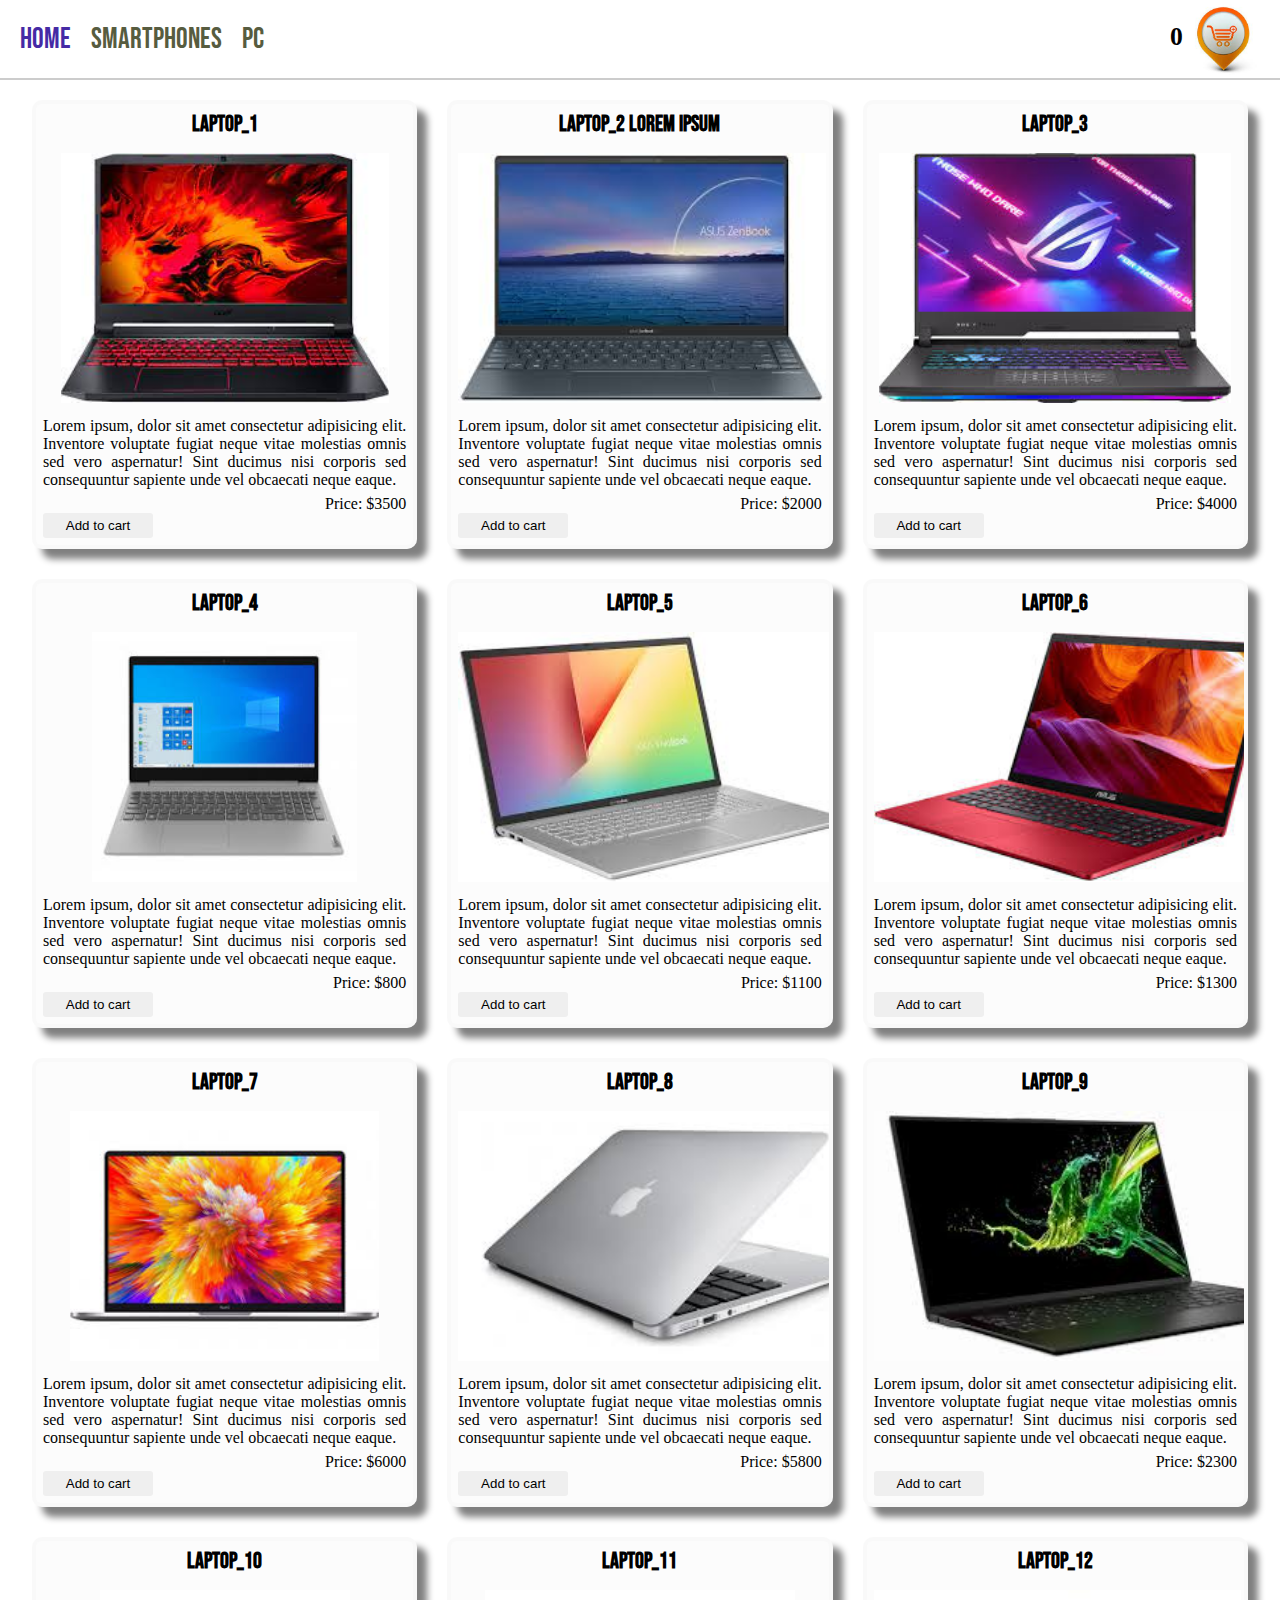
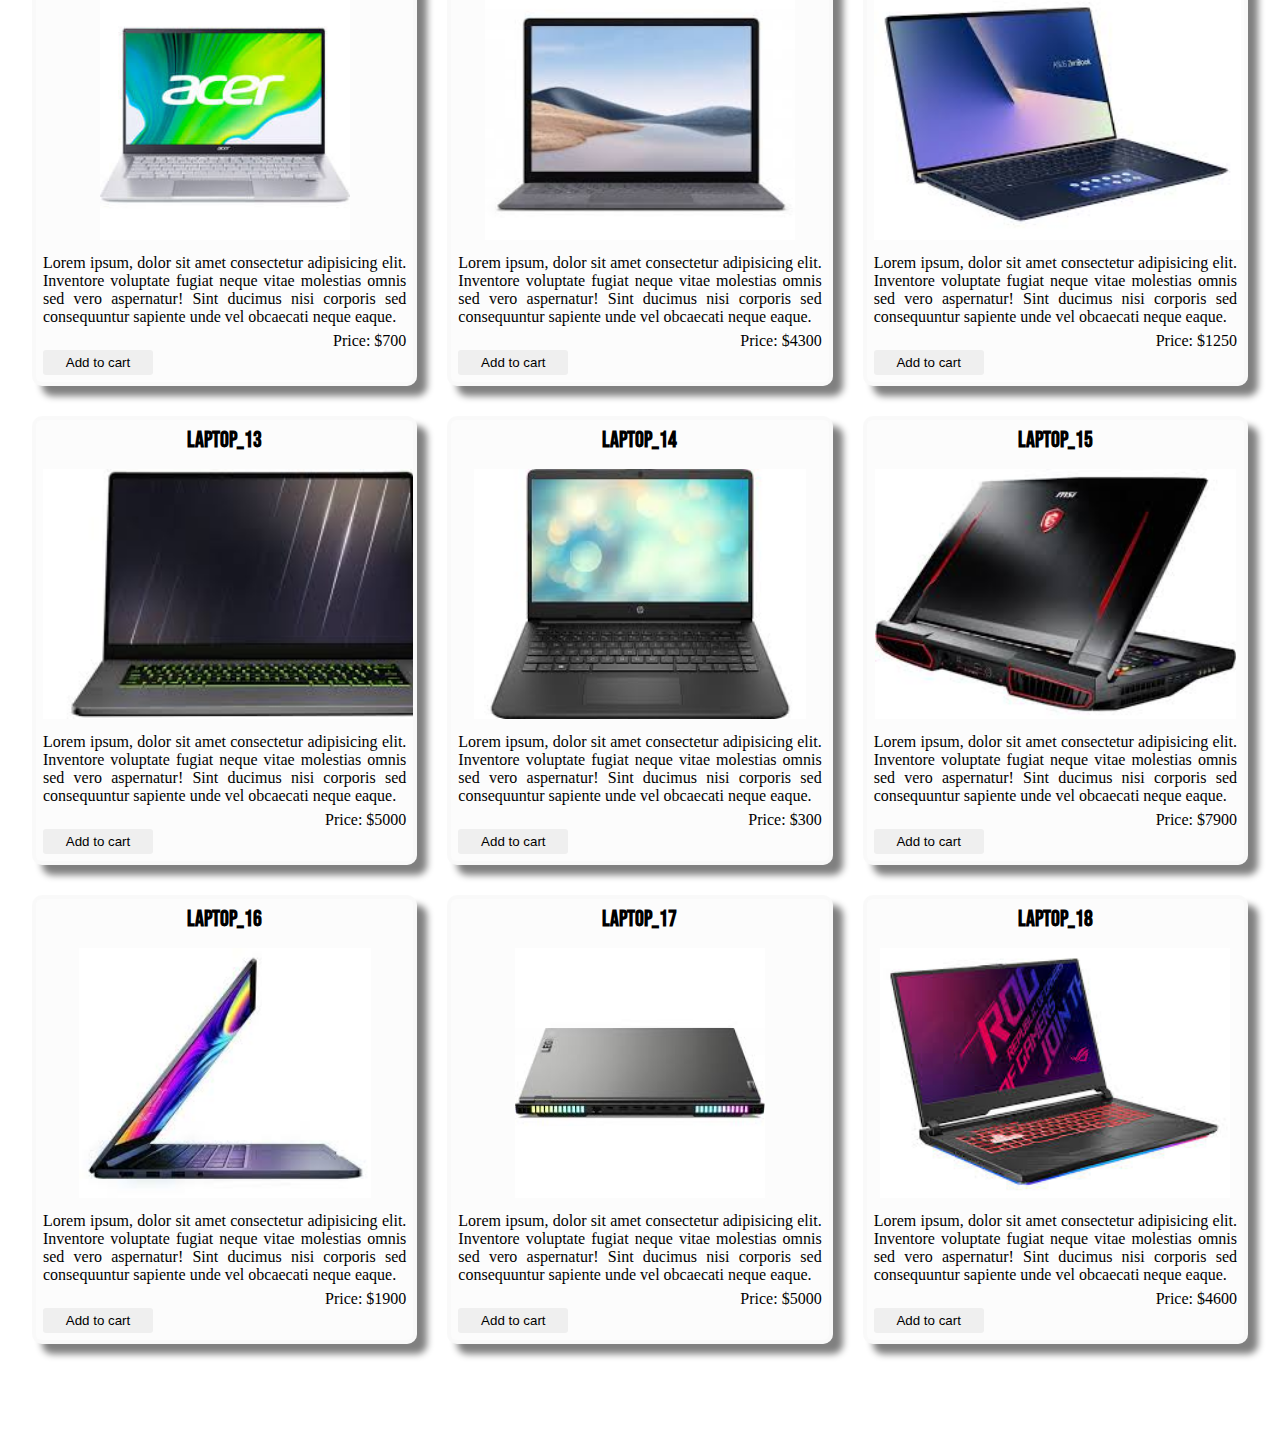
<file: index.html>
<!DOCTYPE html>
<html lang="en">

<head>
    <meta charset="UTF-8">
    <meta http-equiv="X-UA-Compatible" content="IE=edge">
    <meta name="viewport" content="width=device-width, initial-scale=1.0">
    <link rel="stylesheet" href="./css/style.css">
    <script src="./scripts/script.js" defer type="module"></script>
    <title>Document</title>
</head>

<body>
    <header-menu link-home='#' link-pc="./pc/pc.html" link-phone="./Smartphone/phone.html"></header-menu>
    <main class="product">
        <div class="product__item">
            <h3 class="product__title">Laptop_1</h3>
            <img src="./img/index.jpg" alt="" class="product__img">
            <p class="product__info">Lorem ipsum, dolor sit amet consectetur adipisicing elit. Inventore voluptate
                fugiat neque vitae molestias omnis sed vero aspernatur! Sint ducimus nisi corporis sed consequuntur
                sapiente unde vel obcaecati neque eaque.</p>
            <p class="product__price"> Price: $<span>3500</span></p>
            <button class="product__add-cart" data-id="1">Add To Cart</button>
        </div>
        <div class="product__item">
            <h3 class="product__title">Laptop_2 Lorem ipsum </h3>
            <img src="./img/laptop_2.jpg" alt="" class="product__img">
            <p class="product__info">Lorem ipsum, dolor sit amet consectetur adipisicing elit. Inventore voluptate
                fugiat neque vitae molestias omnis sed vero aspernatur! Sint ducimus nisi corporis sed consequuntur
                sapiente unde vel obcaecati neque eaque.</p>
            <p class="product__price"> Price: $<span>2000</span></p>
            <button class="product__add-cart" data-id="2">Add To Cart</button>
        </div>
        <div class="product__item">
            <h3 class="product__title">Laptop_3</h3>
            <img src="./img/laptop_3.jpg" alt="" class="product__img">
            <p class="product__info">Lorem ipsum, dolor sit amet consectetur adipisicing elit. Inventore voluptate
                fugiat neque vitae molestias omnis sed vero aspernatur! Sint ducimus nisi corporis sed consequuntur
                sapiente unde vel obcaecati neque eaque.</p>
            <p class="product__price"> Price: $<span>4000</span></p>
            <button class="product__add-cart" data-id="3">Add To Cart</button>
        </div>
        <div class="product__item">
            <h3 class="product__title">Laptop_4</h3>
            <img src="./img/laptop_4.jpg" alt="" class="product__img">
            <p class="product__info">Lorem ipsum, dolor sit amet consectetur adipisicing elit. Inventore voluptate
                fugiat neque vitae molestias omnis sed vero aspernatur! Sint ducimus nisi corporis sed consequuntur
                sapiente unde vel obcaecati neque eaque.</p>
            <p class="product__price"> Price: $<span>800</span></p>
            <button class="product__add-cart" data-id="4">Add To Cart</button>
        </div>
        <div class="product__item">
            <h3 class="product__title">Laptop_5</h3>
            <img src="./img/laptop_5.jpg" alt="" class="product__img">
            <p class="product__info">Lorem ipsum, dolor sit amet consectetur adipisicing elit. Inventore voluptate
                fugiat neque vitae molestias omnis sed vero aspernatur! Sint ducimus nisi corporis sed consequuntur
                sapiente unde vel obcaecati neque eaque.</p>
            <p class="product__price"> Price: $<span>1100</span></p>
            <button class="product__add-cart" data-id="5">Add To Cart</button>
        </div>
        <div class="product__item">
            <h3 class="product__title">Laptop_6</h3>
            <img src="./img/laptop_6.jpg" alt="" class="product__img">
            <p class="product__info">Lorem ipsum, dolor sit amet consectetur adipisicing elit. Inventore voluptate
                fugiat neque vitae molestias omnis sed vero aspernatur! Sint ducimus nisi corporis sed consequuntur
                sapiente unde vel obcaecati neque eaque.</p>
            <p class="product__price"> Price: $<span>1300</span></p>
            <button class="product__add-cart" data-id="6">Add To Cart</button>
        </div>
        <div class="product__item">
            <h3 class="product__title">Laptop_7</h3>
            <img src="./img/laptop_7.jpg" alt="" class="product__img">
            <p class="product__info">Lorem ipsum, dolor sit amet consectetur adipisicing elit. Inventore voluptate
                fugiat neque vitae molestias omnis sed vero aspernatur! Sint ducimus nisi corporis sed consequuntur
                sapiente unde vel obcaecati neque eaque.</p>
            <p class="product__price"> Price: $<span>6000</span></p>
            <button class="product__add-cart" data-id="7">Add To Cart</button>
        </div>
        <div class="product__item">
            <h3 class="product__title">Laptop_8</h3>
            <img src="./img/laptop_8.jpg" alt="" class="product__img">
            <p class="product__info">Lorem ipsum, dolor sit amet consectetur adipisicing elit. Inventore voluptate
                fugiat neque vitae molestias omnis sed vero aspernatur! Sint ducimus nisi corporis sed consequuntur
                sapiente unde vel obcaecati neque eaque.</p>
            <p class="product__price"> Price: $<span>5800</span></p>
            <button class="product__add-cart" data-id="8">Add To Cart</button>
        </div>
        <div class="product__item">
            <h3 class="product__title">Laptop_9</h3>
            <img src="./img/laptop_9.jpg" alt="" class="product__img">
            <p class="product__info">Lorem ipsum, dolor sit amet consectetur adipisicing elit. Inventore voluptate
                fugiat neque vitae molestias omnis sed vero aspernatur! Sint ducimus nisi corporis sed consequuntur
                sapiente unde vel obcaecati neque eaque.</p>
            <p class="product__price"> Price: $<span>2300</span></p>
            <button class="product__add-cart" data-id="9">Add To Cart</button>
        </div>
        <div class="product__item">
            <h3 class="product__title">Laptop_10</h3>
            <img src="./img/laptop_10.jpg" alt="" class="product__img">
            <p class="product__info">Lorem ipsum, dolor sit amet consectetur adipisicing elit. Inventore voluptate
                fugiat neque vitae molestias omnis sed vero aspernatur! Sint ducimus nisi corporis sed consequuntur
                sapiente unde vel obcaecati neque eaque.</p>
            <p class="product__price"> Price: $<span>700</span></p>
            <button class="product__add-cart" data-id="10">Add To Cart</button>
        </div>
        <div class="product__item">
            <h3 class="product__title">Laptop_11</h3>
            <img src="./img/laptop_11.jpg" alt="" class="product__img">
            <p class="product__info">Lorem ipsum, dolor sit amet consectetur adipisicing elit. Inventore voluptate
                fugiat neque vitae molestias omnis sed vero aspernatur! Sint ducimus nisi corporis sed consequuntur
                sapiente unde vel obcaecati neque eaque.</p>
            <p class="product__price"> Price: $<span>4300</span></p>
            <button class="product__add-cart" data-id="11">Add To Cart</button>
        </div>
        <div class="product__item">
            <h3 class="product__title">Laptop_12</h3>
            <img src="./img/laptop_12.jpg" alt="" class="product__img">
            <p class="product__info">Lorem ipsum, dolor sit amet consectetur adipisicing elit. Inventore voluptate
                fugiat neque vitae molestias omnis sed vero aspernatur! Sint ducimus nisi corporis sed consequuntur
                sapiente unde vel obcaecati neque eaque.</p>
            <p class="product__price"> Price: $<span>1250</span></p>
            <button class="product__add-cart" data-id="12">Add To Cart</button>
        </div>
        <div class="product__item">
            <h3 class="product__title">Laptop_13</h3>
            <img src="./img/laptop_13.jpg" alt="" class="product__img">
            <p class="product__info">Lorem ipsum, dolor sit amet consectetur adipisicing elit. Inventore voluptate
                fugiat neque vitae molestias omnis sed vero aspernatur! Sint ducimus nisi corporis sed consequuntur
                sapiente unde vel obcaecati neque eaque.</p>
            <p class="product__price"> Price: $<span>5000</span></p>
            <button class="product__add-cart" data-id="13">Add To Cart</button>
        </div>
        <div class="product__item">
            <h3 class="product__title">Laptop_14</h3>
            <img src="./img/laptop_14.jpg" alt="" class="product__img">
            <p class="product__info">Lorem ipsum, dolor sit amet consectetur adipisicing elit. Inventore voluptate
                fugiat neque vitae molestias omnis sed vero aspernatur! Sint ducimus nisi corporis sed consequuntur
                sapiente unde vel obcaecati neque eaque.</p>
            <p class="product__price"> Price: $<span>300</span></p>
            <button class="product__add-cart" data-id="14">Add To Cart</button>
        </div>
        <div class="product__item">
            <h3 class="product__title">Laptop_15</h3>
            <img src="./img/laptop_15.jpg" alt="" class="product__img">
            <p class="product__info">Lorem ipsum, dolor sit amet consectetur adipisicing elit. Inventore voluptate
                fugiat neque vitae molestias omnis sed vero aspernatur! Sint ducimus nisi corporis sed consequuntur
                sapiente unde vel obcaecati neque eaque.</p>
            <p class="product__price"> Price: $<span>7900</span></p>
            <button class="product__add-cart" data-id="15">Add To Cart</button>
        </div>
        <div class="product__item">
            <h3 class="product__title">Laptop_16</h3>
            <img src="./img/laptop_16.jpg" alt="" class="product__img">
            <p class="product__info">Lorem ipsum, dolor sit amet consectetur adipisicing elit. Inventore voluptate
                fugiat neque vitae molestias omnis sed vero aspernatur! Sint ducimus nisi corporis sed consequuntur
                sapiente unde vel obcaecati neque eaque.</p>
            <p class="product__price"> Price: $<span>1900</span></p>
            <button class="product__add-cart" data-id="16">Add To Cart</button>
        </div>
        <div class="product__item">
            <h3 class="product__title">Laptop_17</h3>
            <img src="./img/laptop_17.jpg" alt="" class="product__img">
            <p class="product__info">Lorem ipsum, dolor sit amet consectetur adipisicing elit. Inventore voluptate
                fugiat neque vitae molestias omnis sed vero aspernatur! Sint ducimus nisi corporis sed consequuntur
                sapiente unde vel obcaecati neque eaque.</p>
            <p class="product__price"> Price: $<span>5000</span></p>
            <button class="product__add-cart" data-id="17">Add To Cart</button>
        </div>
        <div class="product__item">
            <h3 class="product__title">Laptop_18</h3>
            <img src="./img/laptop_18.jpg" alt="" class="product__img">
            <p class="product__info">Lorem ipsum, dolor sit amet consectetur adipisicing elit. Inventore voluptate
                fugiat neque vitae molestias omnis sed vero aspernatur! Sint ducimus nisi corporis sed consequuntur
                sapiente unde vel obcaecati neque eaque.</p>
            <p class="product__price"> Price: $<span>4600</span></p>
            <button class="product__add-cart" data-id="18">Add To Cart</button>
        </div>
    </main>
    <cart-component></cart-component>
</body>

</html>
</file>
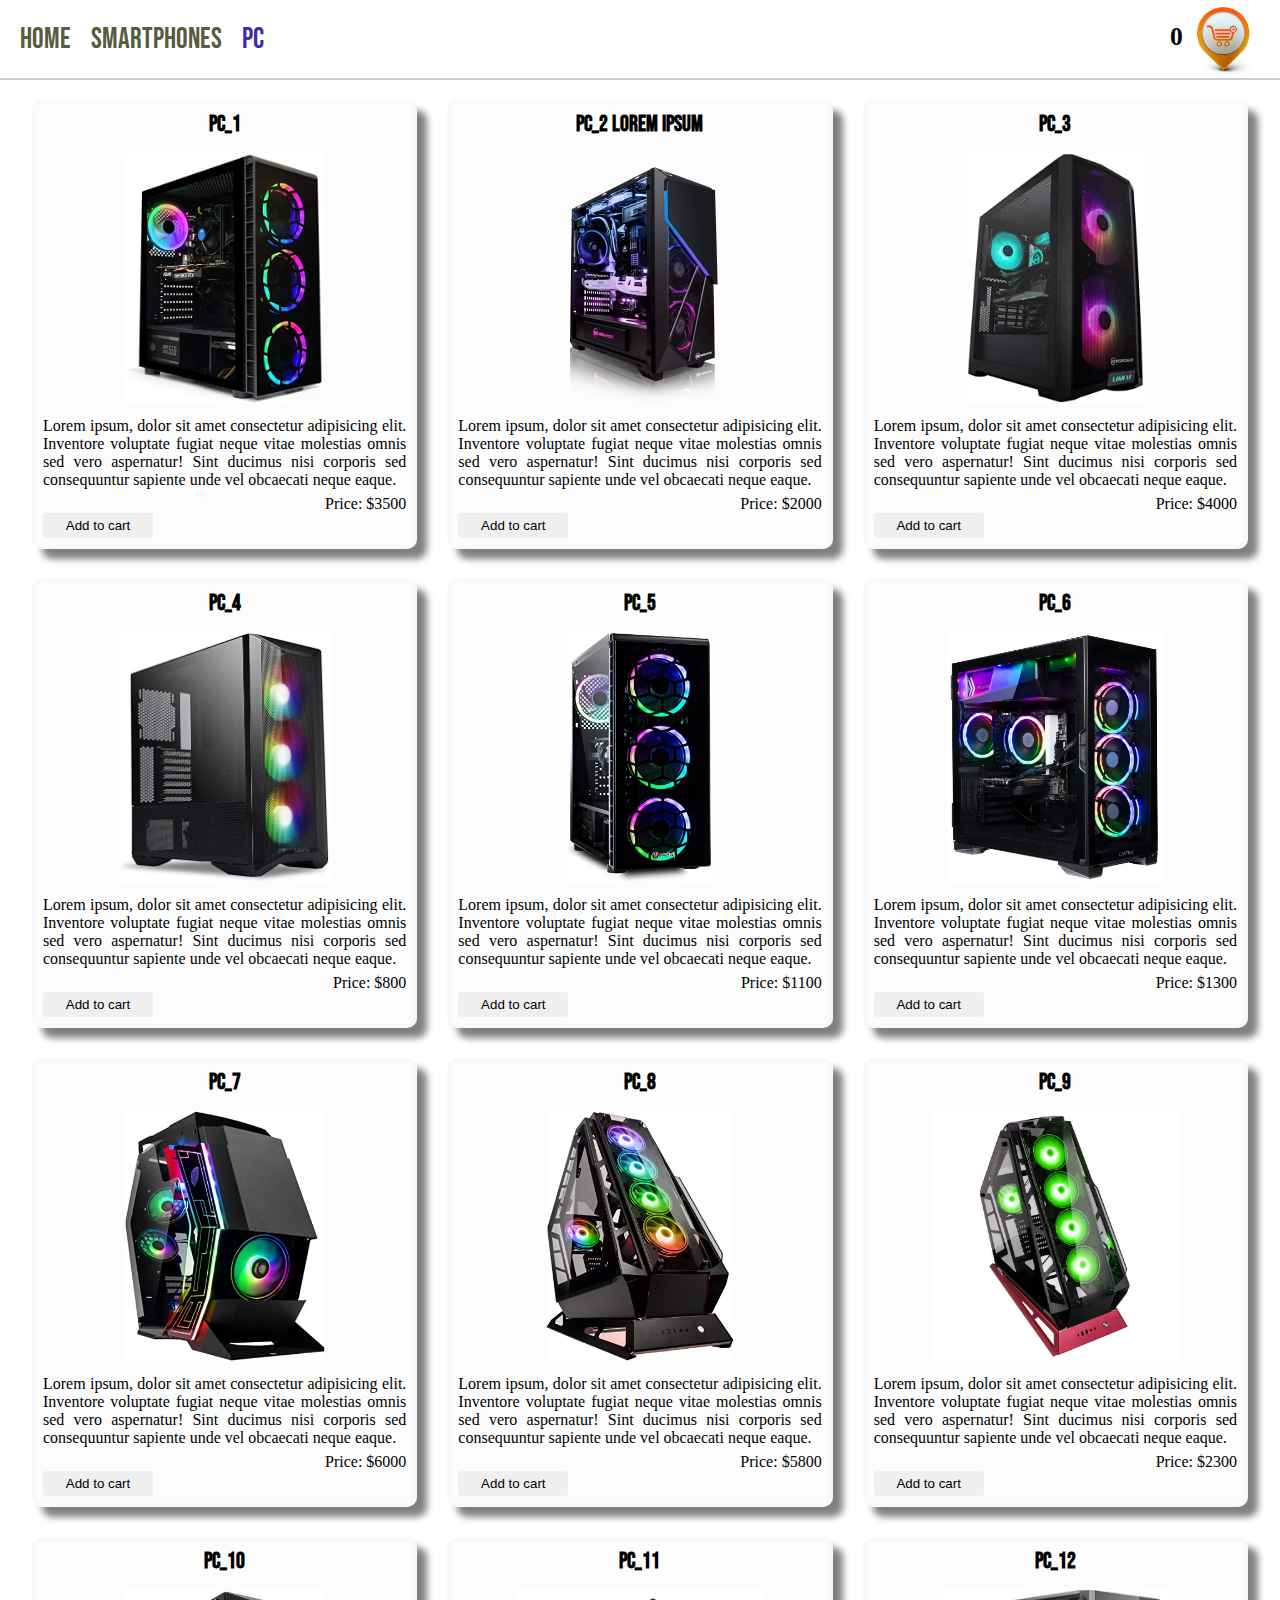
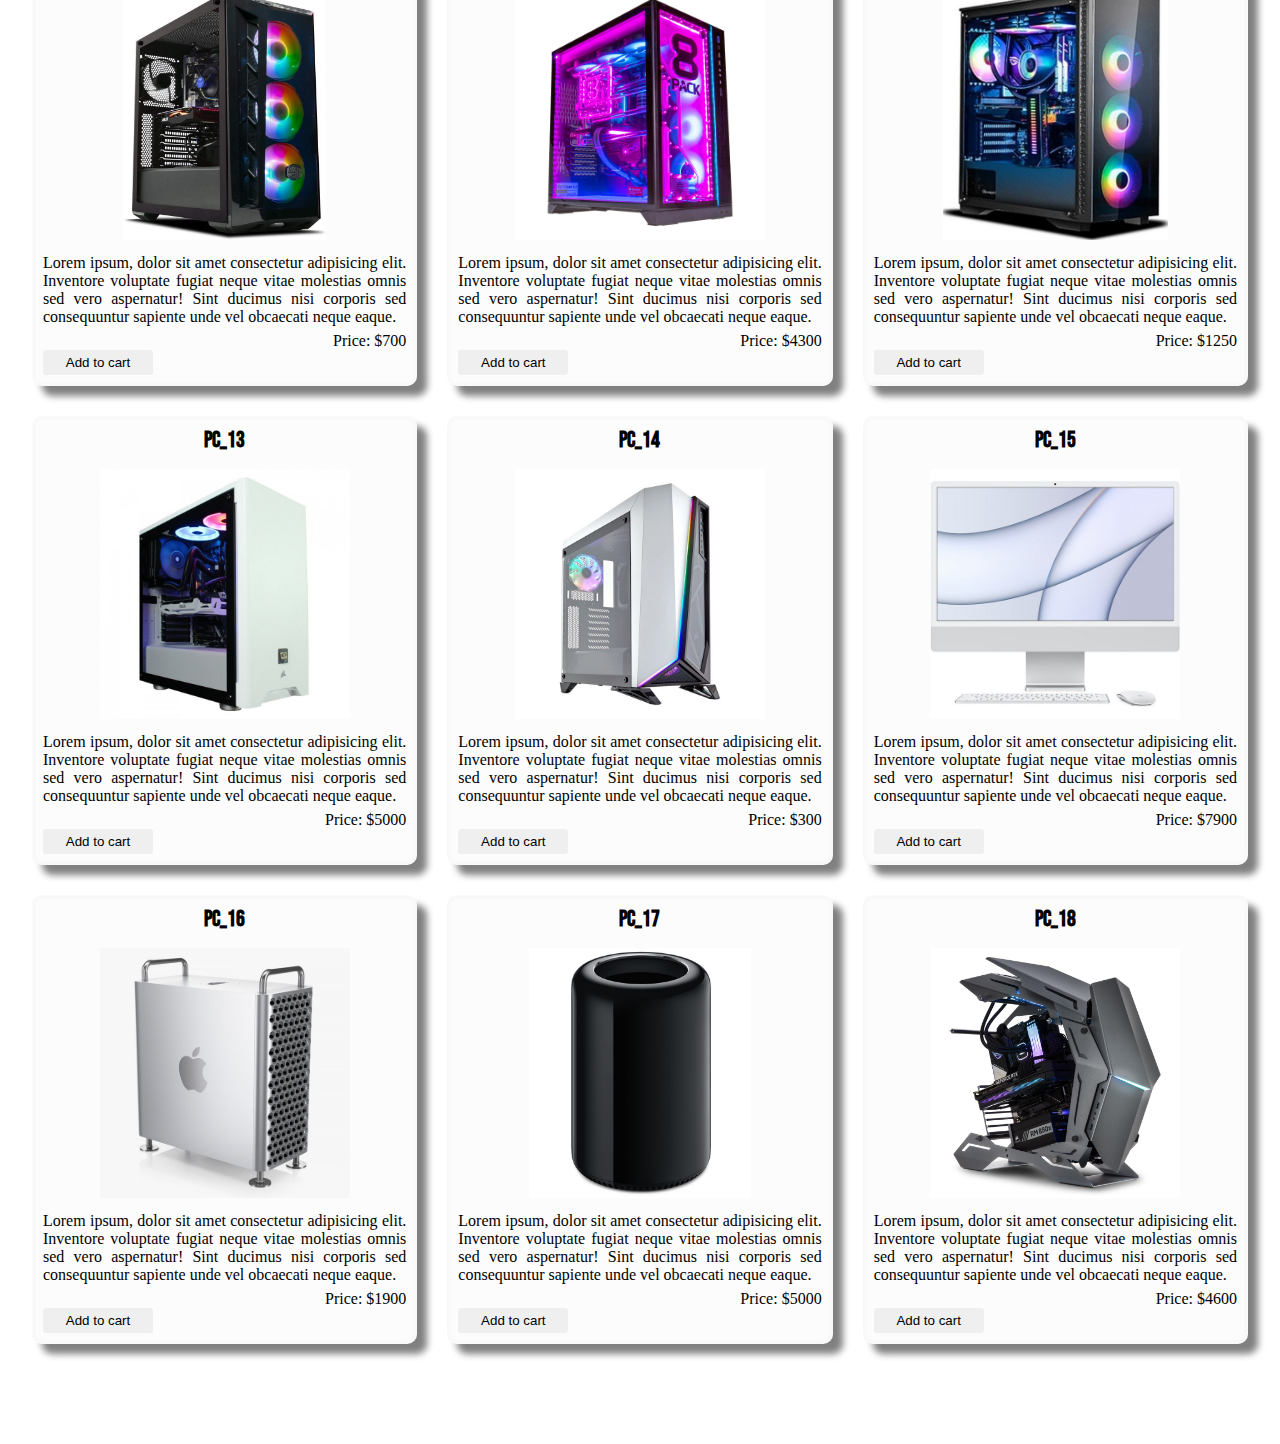
<file: pc/pc.html>
<!DOCTYPE html>
<html lang="en">

<head>
    <meta charset="UTF-8">
    <meta http-equiv="X-UA-Compatible" content="IE=edge">
    <meta name="viewport" content="width=device-width, initial-scale=1.0">
    <link rel="stylesheet" href="../css/style.css">
    <script src="../scripts/script.js" defer type="module"></script>
    <title>Document</title>
</head>

<body>
    <header-menu link-home = '../index.html' link-pc = "#" link-phone = "../Smartphone/phone.html"></header-menu>
    <main class="product">
        <div class="product__item">
            <h3 class="product__title">pc_1</h3>
            <img src="./img/pc.jpg" alt="" class="product__img">
            <p class="product__info">Lorem ipsum, dolor sit amet consectetur adipisicing elit. Inventore voluptate
                fugiat neque vitae molestias omnis sed vero aspernatur! Sint ducimus nisi corporis sed consequuntur
                sapiente unde vel obcaecati neque eaque.</p>
            <p class="product__price"> Price: $<span>3500</span></p>
            <button class="product__add-cart" data-id="37">Add To Cart</button>
        </div>
        <div class="product__item">
            <h3 class="product__title">pc_2 Lorem ipsum </h3>
            <img src="./img/pc_2.png" alt="" class="product__img">
            <p class="product__info">Lorem ipsum, dolor sit amet consectetur adipisicing elit. Inventore voluptate
                fugiat neque vitae molestias omnis sed vero aspernatur! Sint ducimus nisi corporis sed consequuntur
                sapiente unde vel obcaecati neque eaque.</p>
            <p class="product__price"> Price: $<span>2000</span></p>
            <button class="product__add-cart" data-id="38">Add To Cart</button>
        </div>
        <div class="product__item">
            <h3 class="product__title">pc_3</h3>
            <img src="./img/pc_3.jpg" alt="" class="product__img">
            <p class="product__info">Lorem ipsum, dolor sit amet consectetur adipisicing elit. Inventore voluptate
                fugiat neque vitae molestias omnis sed vero aspernatur! Sint ducimus nisi corporis sed consequuntur
                sapiente unde vel obcaecati neque eaque.</p>
            <p class="product__price"> Price: $<span>4000</span></p>
            <button class="product__add-cart" data-id="39">Add To Cart</button>
        </div>
        <div class="product__item">
            <h3 class="product__title">pc_4</h3>
            <img src="./img/pc_4.jpg" alt="" class="product__img">
            <p class="product__info">Lorem ipsum, dolor sit amet consectetur adipisicing elit. Inventore voluptate
                fugiat neque vitae molestias omnis sed vero aspernatur! Sint ducimus nisi corporis sed consequuntur
                sapiente unde vel obcaecati neque eaque.</p>
            <p class="product__price"> Price: $<span>800</span></p>
            <button class="product__add-cart" data-id="40">Add To Cart</button>
        </div>
        <div class="product__item">
            <h3 class="product__title">pc_5</h3>
            <img src="./img/pc_5.jpg" alt="" class="product__img">
            <p class="product__info">Lorem ipsum, dolor sit amet consectetur adipisicing elit. Inventore voluptate
                fugiat neque vitae molestias omnis sed vero aspernatur! Sint ducimus nisi corporis sed consequuntur
                sapiente unde vel obcaecati neque eaque.</p>
            <p class="product__price"> Price: $<span>1100</span></p>
            <button class="product__add-cart" data-id="41">Add To Cart</button>
        </div>
        <div class="product__item">
            <h3 class="product__title">pc_6</h3>
            <img src="./img/pc_6.jpg" alt="" class="product__img">
            <p class="product__info">Lorem ipsum, dolor sit amet consectetur adipisicing elit. Inventore voluptate
                fugiat neque vitae molestias omnis sed vero aspernatur! Sint ducimus nisi corporis sed consequuntur
                sapiente unde vel obcaecati neque eaque.</p>
            <p class="product__price"> Price: $<span>1300</span></p>
            <button class="product__add-cart" data-id="42">Add To Cart</button>
        </div>
        <div class="product__item">
            <h3 class="product__title">pc_7</h3>
            <img src="./img/pc_7.jpg" alt="" class="product__img">
            <p class="product__info">Lorem ipsum, dolor sit amet consectetur adipisicing elit. Inventore voluptate
                fugiat neque vitae molestias omnis sed vero aspernatur! Sint ducimus nisi corporis sed consequuntur
                sapiente unde vel obcaecati neque eaque.</p>
            <p class="product__price"> Price: $<span>6000</span></p>
            <button class="product__add-cart" data-id="43">Add To Cart</button>
        </div>
        <div class="product__item">
            <h3 class="product__title">pc_8</h3>
            <img src="./img/pc_8.jpg" alt="" class="product__img">
            <p class="product__info">Lorem ipsum, dolor sit amet consectetur adipisicing elit. Inventore voluptate
                fugiat neque vitae molestias omnis sed vero aspernatur! Sint ducimus nisi corporis sed consequuntur
                sapiente unde vel obcaecati neque eaque.</p>
            <p class="product__price"> Price: $<span>5800</span></p>
            <button class="product__add-cart" data-id="44">Add To Cart</button>
        </div>
        <div class="product__item">
            <h3 class="product__title"> pc_9</h3>
            <img src="./img/pc_9.jpg" alt="" class="product__img">
            <p class="product__info">Lorem ipsum, dolor sit amet consectetur adipisicing elit. Inventore voluptate
                fugiat neque vitae molestias omnis sed vero aspernatur! Sint ducimus nisi corporis sed consequuntur
                sapiente unde vel obcaecati neque eaque.</p>
            <p class="product__price"> Price: $<span>2300</span></p>
            <button class="product__add-cart" data-id="45">Add To Cart</button>
        </div>
        <div class="product__item">
            <h3 class="product__title">pc_10</h3>
            <img src="./img/pc_10.jpg" alt="" class="product__img">
            <p class="product__info">Lorem ipsum, dolor sit amet consectetur adipisicing elit. Inventore voluptate
                fugiat neque vitae molestias omnis sed vero aspernatur! Sint ducimus nisi corporis sed consequuntur
                sapiente unde vel obcaecati neque eaque.</p>
            <p class="product__price"> Price: $<span>700</span></p>
            <button class="product__add-cart" data-id="46">Add To Cart</button>
        </div>
        <div class="product__item">
            <h3 class="product__title">pc_11</h3>
            <img src="./img/pc_11.jpg" alt="" class="product__img">
            <p class="product__info">Lorem ipsum, dolor sit amet consectetur adipisicing elit. Inventore voluptate
                fugiat neque vitae molestias omnis sed vero aspernatur! Sint ducimus nisi corporis sed consequuntur
                sapiente unde vel obcaecati neque eaque.</p>
            <p class="product__price"> Price: $<span>4300</span></p>
            <button class="product__add-cart" data-id="47">Add To Cart</button>
        </div>
        <div class="product__item">
            <h3 class="product__title">pc_12</h3>
            <img src="./img/pc_12.jpg" alt="" class="product__img">
            <p class="product__info">Lorem ipsum, dolor sit amet consectetur adipisicing elit. Inventore voluptate
                fugiat neque vitae molestias omnis sed vero aspernatur! Sint ducimus nisi corporis sed consequuntur
                sapiente unde vel obcaecati neque eaque.</p>
            <p class="product__price"> Price: $<span>1250</span></p>
            <button class="product__add-cart" data-id="48">Add To Cart</button>
        </div>
        <div class="product__item">
            <h3 class="product__title">pc_13</h3>
            <img src="./img/pc_13.jpg" alt="" class="product__img">
            <p class="product__info">Lorem ipsum, dolor sit amet consectetur adipisicing elit. Inventore voluptate
                fugiat neque vitae molestias omnis sed vero aspernatur! Sint ducimus nisi corporis sed consequuntur
                sapiente unde vel obcaecati neque eaque.</p>
            <p class="product__price"> Price: $<span>5000</span></p>
            <button class="product__add-cart" data-id="49">Add To Cart</button>
        </div>
        <div class="product__item">
            <h3 class="product__title">pc_14</h3>
            <img src="./img/pc_14.jpg" alt="" class="product__img">
            <p class="product__info">Lorem ipsum, dolor sit amet consectetur adipisicing elit. Inventore voluptate
                fugiat neque vitae molestias omnis sed vero aspernatur! Sint ducimus nisi corporis sed consequuntur
                sapiente unde vel obcaecati neque eaque.</p>
            <p class="product__price"> Price: $<span>300</span></p>
            <button class="product__add-cart" data-id="50">Add To Cart</button>
        </div>
        <div class="product__item">
            <h3 class="product__title">pc_15</h3>
            <img src="./img/pc_15.jpg" alt="" class="product__img">
            <p class="product__info">Lorem ipsum, dolor sit amet consectetur adipisicing elit. Inventore voluptate
                fugiat neque vitae molestias omnis sed vero aspernatur! Sint ducimus nisi corporis sed consequuntur
                sapiente unde vel obcaecati neque eaque.</p>
            <p class="product__price"> Price: $<span>7900</span></p>
            <button class="product__add-cart" data-id="51">Add To Cart</button>
        </div>
        <div class="product__item">
            <h3 class="product__title">pc_16</h3>
            <img src="./img/pc_16.jpg" alt="" class="product__img">
            <p class="product__info">Lorem ipsum, dolor sit amet consectetur adipisicing elit. Inventore voluptate
                fugiat neque vitae molestias omnis sed vero aspernatur! Sint ducimus nisi corporis sed consequuntur
                sapiente unde vel obcaecati neque eaque.</p>
            <p class="product__price"> Price: $<span>1900</span></p>
            <button class="product__add-cart" data-id="52">Add To Cart</button>
        </div>
        <div class="product__item">
            <h3 class="product__title">pc_17</h3>
            <img src="./img/pc_17.jpg" alt="" class="product__img">
            <p class="product__info">Lorem ipsum, dolor sit amet consectetur adipisicing elit. Inventore voluptate
                fugiat neque vitae molestias omnis sed vero aspernatur! Sint ducimus nisi corporis sed consequuntur
                sapiente unde vel obcaecati neque eaque.</p>
            <p class="product__price"> Price: $<span>5000</span></p>
            <button class="product__add-cart" data-id="53">Add To Cart</button>
        </div>
        <div class="product__item">
            <h3 class="product__title">pc_18</h3>
            <img src="./img/pc_18.jpg" alt="" class="product__img">
            <p class="product__info">Lorem ipsum, dolor sit amet consectetur adipisicing elit. Inventore voluptate
                fugiat neque vitae molestias omnis sed vero aspernatur! Sint ducimus nisi corporis sed consequuntur
                sapiente unde vel obcaecati neque eaque.</p>
            <p class="product__price"> Price: $<span>4600</span></p>
            <button class="product__add-cart" data-id="54">Add To Cart</button>
        </div>
    </main>
    <cart-component></cart-component>
</body>

</html>
</file>
<file: css/style.css>
/* fredoka-regular - latin */
@font-face {
    font-family: 'Fredoka';
    font-style: normal;
    font-weight: 400;
    src: url('../fonts/fredoka-v6-latin-regular.eot');
    /* IE9 Compat Modes */
    src: local(''),
        url('../fonts/fredoka-v6-latin-regular.eot?#iefix') format('embedded-opentype'),
        /* IE6-IE8 */
        url('../fonts/fredoka-v6-latin-regular.woff2') format('woff2'),
        /* Super Modern Browsers */
        url('../fonts/fredoka-v6-latin-regular.woff') format('woff'),
        /* Modern Browsers */
        url('../fonts/fredoka-v6-latin-regular.ttf') format('truetype'),
        /* Safari, Android, iOS */
        url('../fonts/fredoka-v6-latin-regular.svg#Fredoka') format('svg');
    /* Legacy iOS */
}

/* fredoka-600 - latin */
@font-face {
    font-family: 'Fredoka';
    font-style: normal;
    font-weight: 600;
    src: url('../fonts/fredoka-v6-latin-600.eot');
    /* IE9 Compat Modes */
    src: local(''),
        url('../fonts/fredoka-v6-latin-600.eot?#iefix') format('embedded-opentype'),
        /* IE6-IE8 */
        url('../fonts/fredoka-v6-latin-600.woff2') format('woff2'),
        /* Super Modern Browsers */
        url('../fonts/fredoka-v6-latin-600.woff') format('woff'),
        /* Modern Browsers */
        url('../fonts/fredoka-v6-latin-600.ttf') format('truetype'),
        /* Safari, Android, iOS */
        url('../fonts/fredoka-v6-latin-600.svg#Fredoka') format('svg');
    /* Legacy iOS */
}

/* bebas-neue-regular - latin */
@font-face {
    font-family: 'Bebas Neue';
    font-style: normal;
    font-weight: 400;
    src: url('../fonts/bebas-neue-v8-latin-regular.eot');
    /* IE9 Compat Modes */
    src: local(''),
        url('../fonts/bebas-neue-v8-latin-regular.eot?#iefix') format('embedded-opentype'),
        /* IE6-IE8 */
        url('../fonts/bebas-neue-v8-latin-regular.woff2') format('woff2'),
        /* Super Modern Browsers */
        url('../fonts/bebas-neue-v8-latin-regular.woff') format('woff'),
        /* Modern Browsers */
        url('../fonts/bebas-neue-v8-latin-regular.ttf') format('truetype'),
        /* Safari, Android, iOS */
        url('../fonts/bebas-neue-v8-latin-regular.svg#BebasNeue') format('svg');
    /* Legacy iOS */
}

* {
    margin: 0;
    padding: 0;
    box-sizing: border-box;
}

body {
    font-family: '';
}

h1, h2, h3 {
    font-family: 'Bebas Neue';
}

ul {
    list-style: none;
}

a {
    text-decoration: none;
}

/* img {
    max-width: 100%;
} */
.header {
    position: fixed;
    top: 0;
    left: 0;
    right: 0;
    padding: 0 20px;
    height: 80px;
    display: flex;
    justify-content: space-between;
    align-items: center;
    border-bottom: 2px solid rgb(204, 204, 204);
    background-color: rgb(255, 255, 255);
}

.menu {
    font-family: 'Bebas Neue';
    display: flex;
    gap: 20px;
}

.menu a {
    color: rgb(87, 92, 63);
    font-size: 1.8rem;
}

.menu a[href='#'] {
    color: rgb(69, 42, 165);
}

.open-cart {
    position: relative;
    width: 70px;
    height: 75px;
    background-image: url(../img/cart.jpg);
    background-size: cover;
}

#itemCount {
    position: absolute;
    top: 20px;
    left: -20px;
    font-weight: 900;
    font-size: 1.6rem;
}


/* product */
.product, .item-page__content {
    max-width: 1300px;
    width: 95%;
}
.product {
    margin: 100px auto;
    display: grid;
    grid-template-rows: repeat(6, auto);
    grid-template-columns: repeat(3, 1fr);
    gap: 30px;
}

.product__item {
    text-align: center;
    overflow: hidden;
    padding: 7px;
    border: 4px solid rgba(236, 236, 236, 0.178);
    background-color: rgba(236, 236, 236, 0.178);
    border-radius: 10px;
    box-shadow: 10px 10px 7px 0px gray;
    cursor: pointer;
}

.product__title {
    font-size: 1.4rem;
    margin-bottom: 15px;
}

.product__img {
    height: 250px;
    margin-bottom: 10px;
}

.product__info {
    text-align: justify;
    margin-bottom: 6px;
}

.product__price {
    text-align: right;
}

.product__add-cart {
    display: block;
    width: 110px;
    height: 25px;
    border-radius: 3px;
    border: whitesmoke;
}

@media (max-width:1050px) {
    .product {
        grid-template-rows: repeat(9, auto);
        grid-template-columns: repeat(2, 1fr);
    }
}

@media (max-width:900px) {
    .product {
        grid-template-rows: repeat(18, auto);
        grid-template-columns: 1fr;
    }
}

/* cart */

.cart {
    display: none;
    position: fixed;
    justify-content: center;
    align-items: center;
    top: 0;
    bottom: 0;
    left: 0;
    right: 0;
    background-color: rgba(150, 150, 150, 0.479);
    z-index: 2;
}

.cart__body {
    position: relative;
    height: 400px;
    width: 400px;
    border-radius: 5px;
    background-color: rgba(255, 255, 255, 0.976);
}

.cart__body:hover {
    background-color: rgba(255, 255, 255, 1);
}

.cart__clear {
    width: 360px;
    height: 30px;
    background: rgb(255, 255, 255, 0.904);
    border: none;
}

.cart__clear:hover {
    background-color: rgba(253, 13, 13, 0.486);
}

.cart__content {
    height: 85%;
    padding: 0 10px;
    overflow-y: auto;
    border: solid black 1px;
}

.cart__close {
    position: absolute;
    display: block;
    top: 0;
    right: 0;
    width: 40px;
    height: 30px;
    background-image: url(../img/close.png);
    background-size: 55px;
    background-position: center;
    background-repeat: no-repeat;
}

.cart__delete {
    width: 20px;
    height: 20px;
    background-image: url(../img/Close2.png);
    background-size: contain;
    background-position: center;
    background-repeat: no-repeat;
    transition: 0.4s;
    border-radius: 100px;
    border: none;
}

.cart__delete:hover {
    transform: scale(1.3);
}

.cart__table {
    width: 100%;
}

.cart__table tr td:nth-of-type(1) {
    width: 50%;
}

.cart__empty {
    text-align: center;
    font-weight: 900;
    font-size: 4rem;
}

.cart__img {
    width: 100px;
    height: 70px;
    background-size: contain;
    background-position: center;
    background-repeat: no-repeat;
}

.alert-product {
    position: fixed;
    top: 90px;
    right: 0;
    width: 500px;
    height: 50px;
    display: flex;
    justify-content: center;
    align-items: center;
    border-top-left-radius: 100px;
    border-bottom-left-radius: 100px;
    box-shadow: 0 10px 10px 0px gray;
    background-color: rgb(227, 230, 233);
    font-size: 1.3rem;
    animation: alert-slide-left 1.2s 1;
    transform: translateX(510px);

}

@keyframes alert-slide-left {
    10% {
        transform: translateX(0);
    }

    80% {
        transform: translateX(0);
    }
}

/* item page */

.item-page {
    position: fixed;
    display: flex;
    justify-content: center;
    top: 80px;
    bottom: 0;
    left: 0;
    right: 0;
    overflow-y: auto;
    background-color: rgb(255, 255, 255);
    animation: item-page .7s 1 ;
    z-index: 1;
}

@keyframes item-page {
    0% {
        transform: scale(0.1);
    }
}

.item-page__content {
    padding: 30px;
    padding-top: 50px;
    text-align: center;
    border-radius: 10px;
    border: solid black 1px;
    box-shadow: 10px 10px 7px 0px gray;
    height: 95%;
}

.item-page__info {
    width: 99%;
    margin-bottom: 10px;
    font-family: 'Bebas Neue';
    font-size: x-large;
}

.item-page__img {
    width: 300px;
    height: 300px;
    background-size: cover;
    background-repeat: no-repeat;
    border: solid rgb(255, 255, 255) 1px;
    border-radius: 1000px;
    margin-bottom: 19px;
}

.item-page__back {
    cursor: pointer;
    background: gray;
    border: 1px solid rgba(212, 205, 205, 0.795);
    border-radius: 5px;
    text-transform: uppercase;
    outline: none;
    transition: 0.2s;
}

.item-page__back:hover {
    transform: translateY(-3px);
    box-shadow: 0 3px 0 rgb(110, 110, 110);
}

.item-page__button {
    cursor: pointer;
    background: rgb(189, 187, 187);
    border: 1px solid rgba(212, 205, 205, 0.795);
    border-radius: 5px;
    text-transform: uppercase;
    outline: none;
    transition: 0.2s;
}

.item-page__button:hover {
    transform: translateY(-3px);
    box-shadow: 0 3px 0 gray;
}

.item-page__button:active {
    transform: translateY(-1px);
}
</file>
